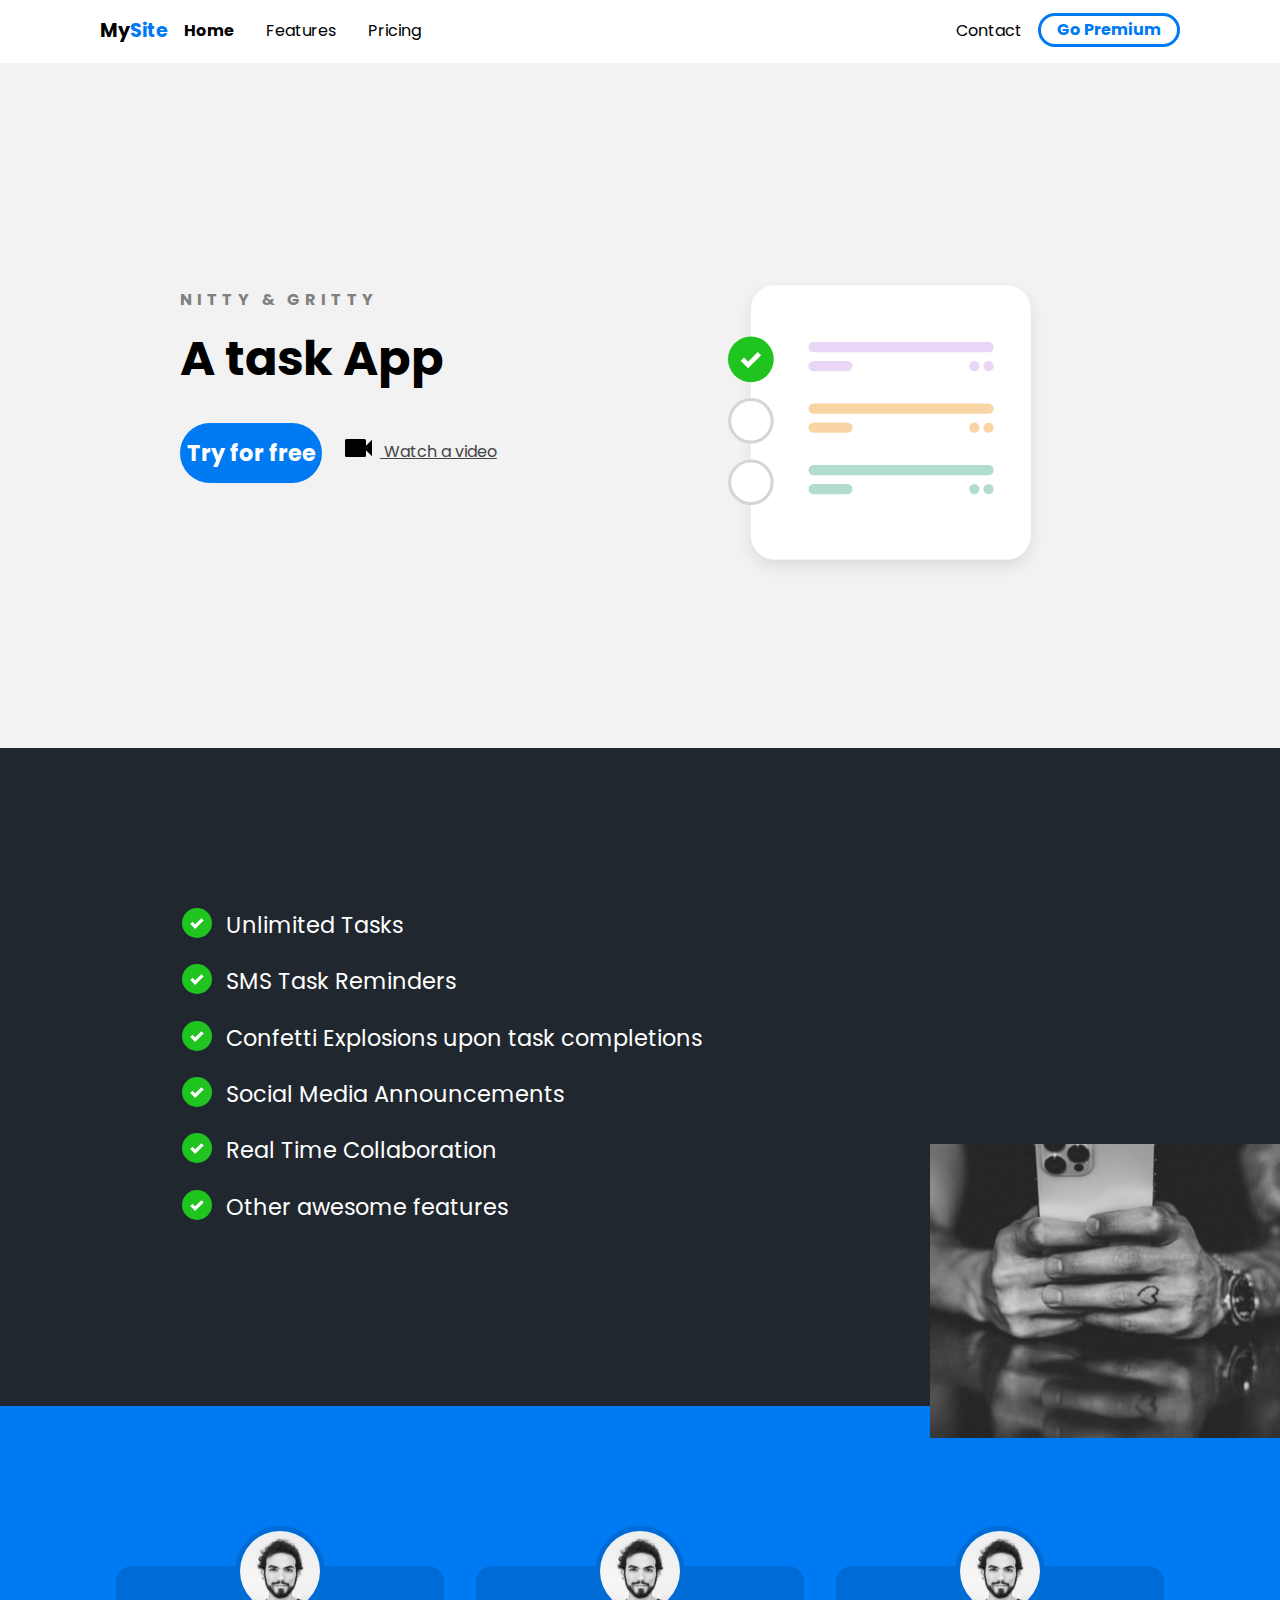
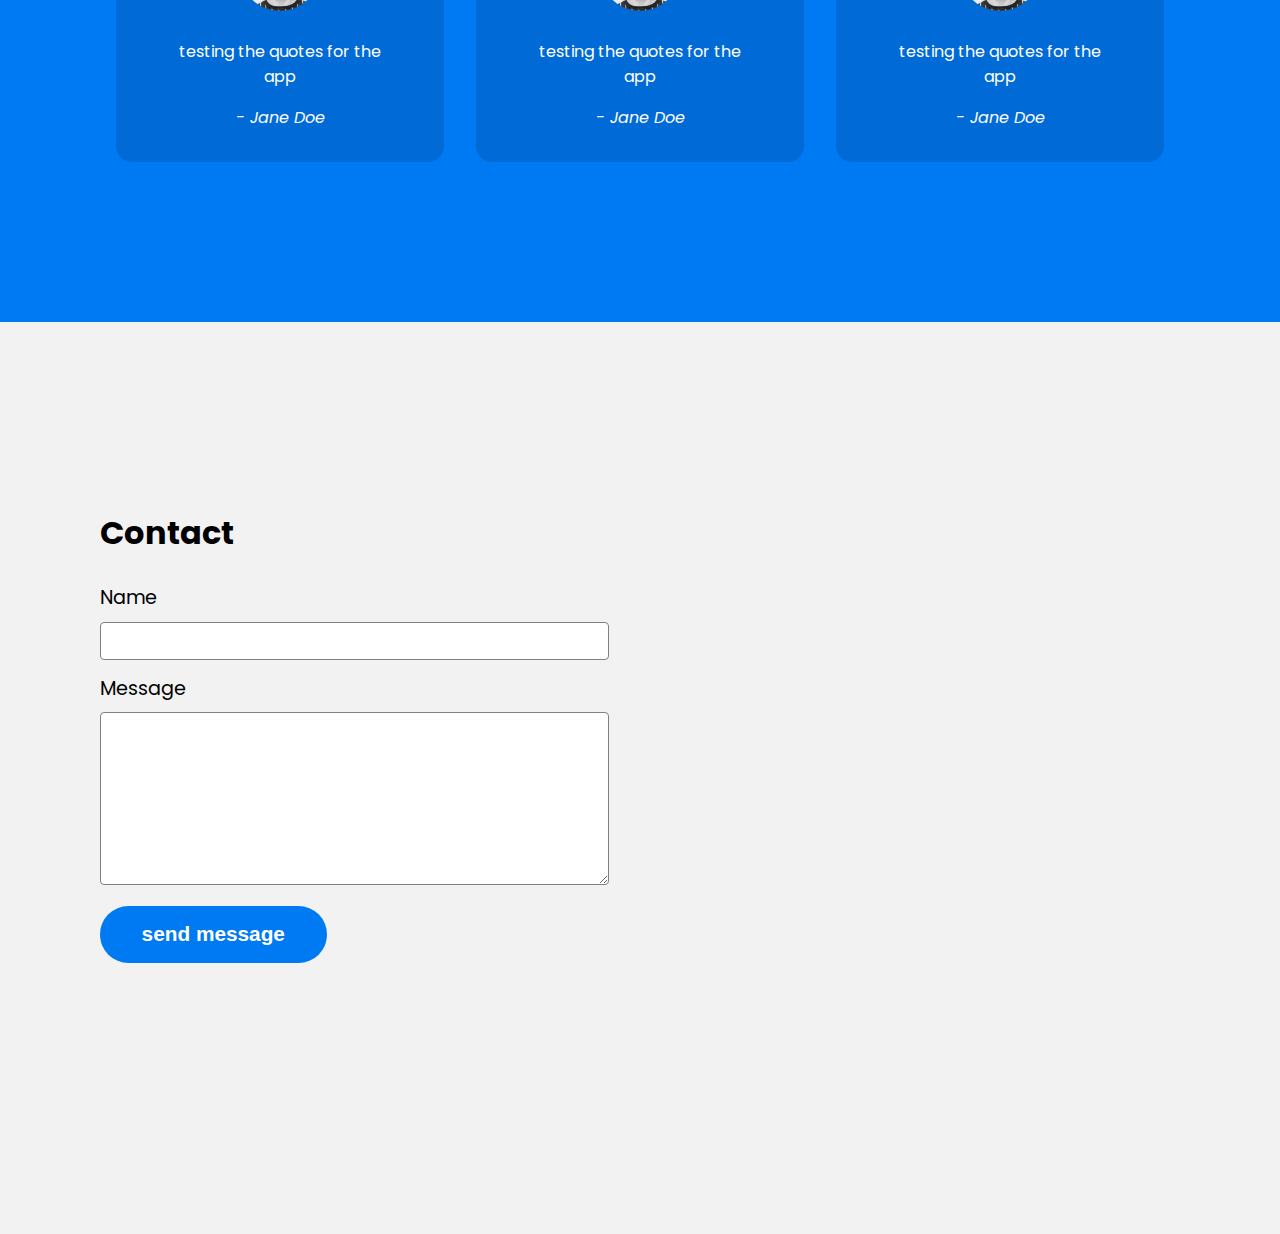
<file: index.html>
<!DOCTYPE html>
<html lang="en">
<head>
  <meta charset="UTF-8">
  <meta http-equiv="X-UA-Compatible" content="IE=edge">
  <meta name="viewport" content="width=device-width, initial-scale=1.0">
  <title>MySite | A Sample webpage</title>
  <link rel="stylesheet" href="css/main.css">
</head>
<body>

  <!-- navbar  -->

  <div class="navbar">
    <div class="container">
      <a href="underConstruction.html" class="logo">My<span>Site</span></a>

      <img id="mobile-cta" class="mobile-menu" src="images/menu.svg" alt="Open Navigation">

      <nav>
        <img id="mobile-exit" class="mobile-menu-exit" src="images/exit.svg">

        <ul class="primary-nav">
          <li class="current"><a href="index.html">Home</a></li>
          <li><a href="underConstruction.html">Features</a></li>
          <li><a href="underConstruction.html">Pricing</a></li>
        </ul>

        <ul class="secondary-nav">
          <li><a href="underConstruction.html">Contact</a></li>
          <li class="go-premium-cta"><a href="underConstruction.html">Go Premium</a></li>
        </ul>
      </nav>

    </div>
  </div>


  <!-- hero section of webpage -->
  <section class="hero">
    <div class="container">
      <div class="left-col">
        <p class="subhead">
          Nitty & Gritty
        </p>
        <h1>A task App</h1>
        <div class="hero-cta">
          <a href="underConstruction.html" class="primary-cta">Try for free</a>
          <a href="underConstruction.html" class="watch-video-cta">
            <img src="images/watch.svg" alt="watch a video">
            Watch a video
          </a>
        </div>
      </div>
      <img src="images/illustration.svg" class="hero-img" alt="illustration">
    </div>
  </section>


<!-- features section -->
  <section class="features-section">
    <div class="container">
      <ul class="features-list">
        <li>Unlimited Tasks</li>
        <li>SMS Task Reminders</li>
        <li>Confetti Explosions upon task completions</li>
        <li>Social Media Announcements</li>
        <li>Real Time Collaboration</li>
        <li>Other awesome features</li>
      </ul>

      <img src="images/holding-phone.jpg" alt="man holding phone">
    </div>
  </section>


  <!-- testimonials section -->
  <section class="testimonials-section">
    <div class="container">
      <ul>
        <li>
          <img src="images/person.jpg" alt="person">

          <blockquote>testing the quotes for the app</blockquote>
          <cite>- Jane Doe</cite>
        </li>
        <li>
          <img src="images/person.jpg" alt="person">

          <blockquote>testing the quotes for the app</blockquote>
          <cite>- Jane Doe</cite>
        </li>
        <li>
          <img src="images/person.jpg" alt="person">

          <blockquote>testing the quotes for the app</blockquote>
          <cite>- Jane Doe</cite>
        </li>
      </ul>
    </div>
  </section>

<!-- contact section  -->
  <section class="contact-section">
    <div class="container">
      <div class="contact-left">
        <h2>Contact</h2>
        <form action="">
          <label for="name">Name</label>
          <input type="text" id="name" name="name">
          <!-- <label for="email">Email</label>
          <input type="email" id="email" name="email"> -->

          <label for="message">Message</label>
          <textarea name="message" id="message" cols="30" rows="10"></textarea>

          <input type="submit" class="send-message-cta" value="send message">
        </form>
      </div>
      <div class="contact-right">
        <iframe src="https://www.google.com/maps/embed?pb=!1m18!1m12!1m3!1d3106.278875343095!2d-77.0584502199424!3d38.87186095615349!2m3!1f0!2f0!3f0!3m2!1i1024!2i768!4f13.1!3m3!1m2!1s0x89b7b6df29ed2c27%3A0xaf83d0f8c013532f!2sThe%20Pentagon!5e0!3m2!1sen!2sus!4v1632610512715!5m2!1sen!2sus" width="600" height="450" style="border:0;" allowfullscreen="" loading="lazy"></iframe>
      </div>
    </div>

  </section>

  <!-- javascript for on click events on nav menu buttons -->
  <script>

    const mobileBtn = document.getElementById(`mobile-cta`)
          nav = document.querySelector(`nav`)
          mobileBtnExit = document.getElementById(`mobile-exit`);


    mobileBtn.addEventListener('click', () => {
      nav.classList.add('menu-btn')
    })

    mobileBtnExit.addEventListener('click', () => {
      nav.classList.remove('menu-btn')
    })
  </script>

</body>
</html>
</file>
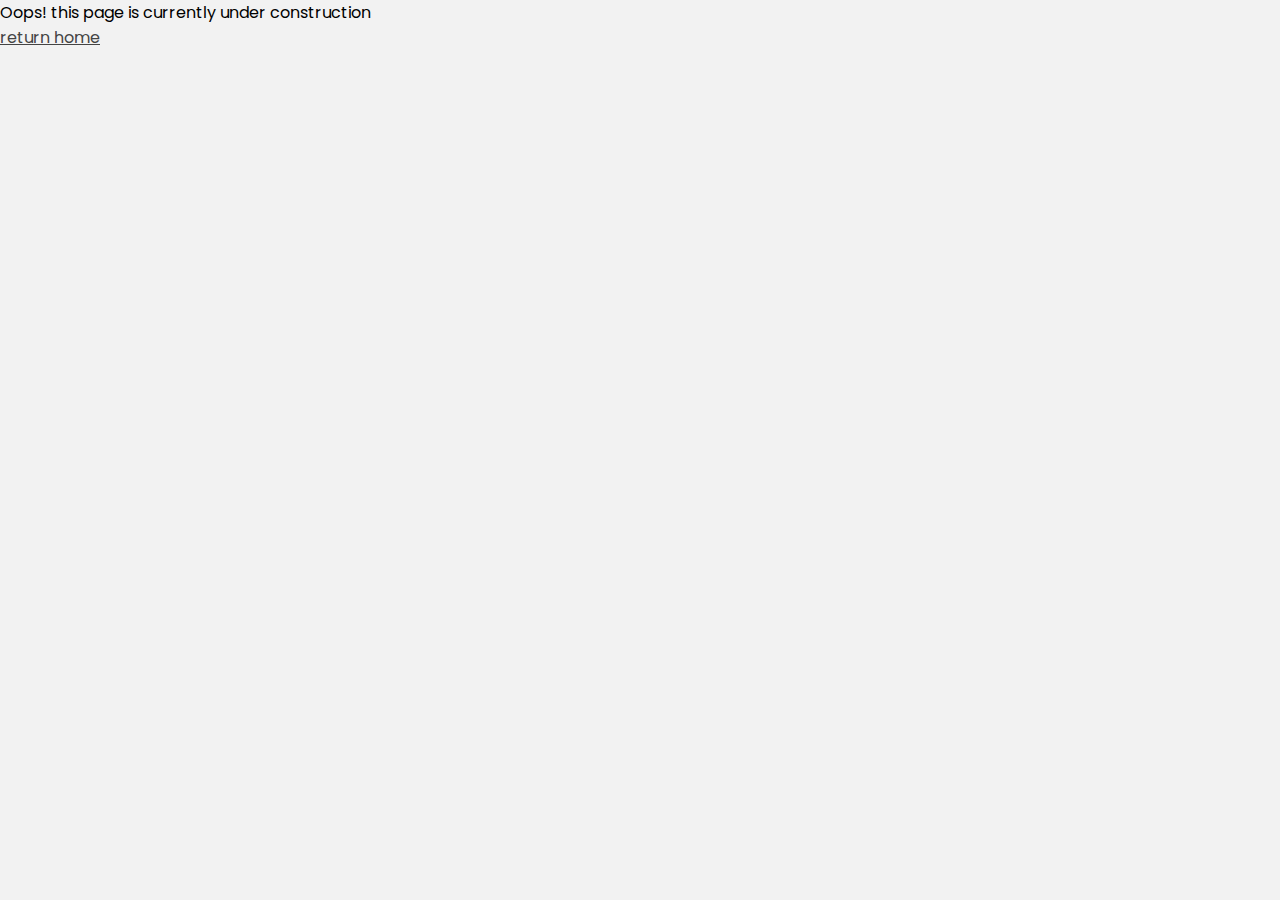
<file: underConstruction.html>
<!DOCTYPE html>
<html lang="en">
<head>
  <meta charset="UTF-8">
  <meta http-equiv="X-UA-Compatible" content="IE=edge">
  <meta name="viewport" content="width=device-width, initial-scale=1.0">
  <title>Under construction...</title>
  <link rel="stylesheet" href="css/main.css">
</head>
<body>
<div>
  Oops! this page is currently under construction
</div>
<a href="index.html">return home</a>
</body>
</html>
</file>
<file: css/main.css>
@import url("https://fonts.googleapis.com/css2?family=Poppins:wght@400;700&display=swap");
:root {
  --primary-color: #007AF3;
}

body {
  background: #F2F2F2;
  margin: 0;
  font-family: 'Poppins';
}

.navbar {
  background: white;
  padding: 1em;
}

.navbar .logo {
  text-decoration: none;
  font-weight: bold;
  color: black;
  font-size: 1.2em;
}

.navbar .logo span {
  color: var(--primary-color);
}

.navbar nav {
  display: none;
}

.navbar .container {
  display: -webkit-box;
  display: -ms-flexbox;
  display: flex;
  place-content: space-between;
}

.navbar .mobile-menu {
  cursor: pointer;
}

a {
  color: #444444;
}

ul {
  list-style-type: none;
  margin: 0;
  padding: 0;
}

section {
  padding: 5em 2em;
}

.hero {
  text-align: center;
}

.left-col .subhead {
  text-transform: uppercase;
  font-weight: bold;
  color: grey;
  letter-spacing: .3em;
}

.left-col h1 {
  font-size: 2.5em;
  line-height: 1.3em;
  margin-top: .2em;
}

.left-col .primary-cta {
  background: var(--primary-color);
  color: white;
  text-decoration: none;
  padding: .6em .3em;
  font-size: 1.4em;
  border-radius: 5em;
  font-weight: bold;
  display: inline-block;
}

.left-col .watch-video-cta {
  display: block;
  margin-top: 1em;
}

.left-col .watch-video-cta img {
  margin-right: .5em;
}

.hero-img {
  width: 70%;
  margin-top: 3em;
}

section.features-section {
  background: #20272E;
  color: white;
}

ul.features-list {
  margin: 0;
  padding-left: .1em;
  display: -ms-grid;
  display: grid;
  -ms-grid-columns: (minmax(19rem, 1fr))[auto-fit];
      grid-template-columns: repeat(auto-fit, minmax(19rem, 1fr));
}

ul.features-list li {
  font-size: 1.1em;
  margin-bottom: 1em;
  margin-left: 2em;
  position: relative;
}

ul.features-list li:before {
  content: '';
  left: -2em;
  position: absolute;
  width: 20px;
  height: 20px;
  background-image: url("../images/bullet.svg");
  background-size: contain;
  margin-right: .5em;
}

.features-section img {
  display: none;
}

.testimonials-section {
  background-color: var(--primary-color);
  color: white;
}

.testimonials-section li {
  background: #006BD6;
  text-align: center;
  padding: 2em  1em;
  width: 80%;
  margin: 0 auto 5em auto;
  border-radius: 1em;
}

.testimonials-section li img {
  width: 5em;
  height: 5em;
  border: 5px solid #006BD6;
  border-radius: 50%;
  margin-top: -4.5em;
}

h2 {
  font-size: 2em;
}

label {
  display: block;
  font-size: 1.2em;
  margin-bottom: .5em;
}

input, textarea {
  width: 100%;
  padding: .8em;
  margin-bottom: 1em;
  border-radius: .3em;
  border: 1px solid grey;
  -webkit-box-sizing: border-box;
          box-sizing: border-box;
}

input[type="submit"] {
  background-color: var(--primary-color);
  color: white;
  font-weight: bold;
  font-size: 1.3em;
  border: none;
  margin-bottom: 5em;
  border-radius: 5em;
  display: inline-block;
  padding: .8em 2em;
  width: unset;
  cursor: pointer;
}

iframe {
  width: 100%;
  height: 300px;
}

nav.menu-btn {
  display: block;
}

nav {
  position: fixed;
  z-index: 999;
  width: 66%;
  right: 0;
  top: 0;
  background: #20272E;
  height: 100vh;
  padding: 1em;
}

ul.primary-nav {
  margin-top: 5em;
}

li a {
  color: white;
  text-decoration: none;
  display: block;
  padding: .5em;
  font-size: 1.3em;
  text-align: right;
}

li a:hover {
  font-weight: bold;
}

.mobile-menu-exit {
  float: right;
  margin: .5em;
  cursor: pointer;
}

@media only screen and (min-width: 765px) {
  .mobile-menu, .mobile-menu-exit {
    display: none;
  }
  .navbar.container {
    display: -ms-grid;
    display: grid;
    -ms-grid-columns: 180px auto;
        grid-template-columns: 180px auto;
  }
  .navbar nav {
    display: -webkit-box;
    display: -ms-flexbox;
    display: flex;
    -webkit-box-pack: justify;
        -ms-flex-pack: justify;
            justify-content: space-between;
    background: none;
    position: unset;
    height: auto;
    width: 100%;
    padding: 0;
  }
  .navbar nav ul {
    display: -webkit-box;
    display: -ms-flexbox;
    display: flex;
  }
  .navbar nav a {
    color: black;
    font-size: 1em;
    padding: .1em 1em;
  }
  .navbar nav ul.primary-nav {
    margin: 0;
  }
  .navbar nav li.current a {
    font-weight: bold;
  }
  .navbar nav li.go-premium-cta a {
    color: var(--primary-color);
    border: 3px solid var(--primary-color);
    font-weight: bold;
    border-radius: 5em;
    margin-top: -.2em;
  }
  .navbar nav li.go-premium-cta a:hover {
    background: var(--primary-color);
    color: white;
  }
}

@media only screen and (min-width: 1080px) {
  .container {
    width: 1080px;
    margin: 0 auto;
  }
  section {
    padding: 10em 4em;
  }
  .hero .container {
    display: -webkit-box;
    display: -ms-flexbox;
    display: flex;
    -webkit-box-pack: justify;
        -ms-flex-pack: justify;
            justify-content: space-between;
    text-align: left;
  }
  .hero .container .left-col {
    margin: 3em 3em 0 5em;
  }
  .hero .container .left-col h1 {
    font-size: 3em;
    width: 90%;
  }
  .hero-img {
    width: 30%;
    margin-right: 8em;
  }
  .hero-cta {
    display: -webkit-box;
    display: -ms-flexbox;
    display: flex;
  }
  .primary-cta {
    margin-right: 1em;
  }
  ul.features-list {
    display: block;
    margin-left: 5em;
  }
  ul.features-list li {
    font-size: 1.4em;
  }
  ul.features-list li:before {
    width: 30px;
    height: 30px;
  }
  .features-section {
    position: relative;
  }
  .features-section img {
    display: block;
    position: absolute;
    right: 0;
    width: 350px;
    bottom: -2em;
  }
  .testimonials-section ul {
    display: -webkit-box;
    display: -ms-flexbox;
    display: flex;
  }
  .testimonials-section ul li {
    margin: 0 1em;
  }
  .contact-section {
    position: relative;
  }
  .contact-section .container {
    display: -webkit-box;
    display: -ms-flexbox;
    display: flex;
  }
  .contact-right {
    position: absolute;
    right: 0;
    top: 0;
    width: 45%;
    height: 100%;
  }
  .contact-right iframe {
    height: 100%;
  }
}

@media only screen and (min-width: 1450px) {
  .features-section:before {
    content: '';
    position: absolute;
    width: 10%;
    height: 20em;
    background: var(--primary-color);
    left: 0;
    top: -4em;
  }
  .features-section:after {
    content: '';
    position: absolute;
    width: 200px;
    height: 20em;
    background: url("../images/dots.svg") no-repeat;
    left: 4.5em;
    top: 2em;
  }
}
/*# sourceMappingURL=main.css.map */
</file>
